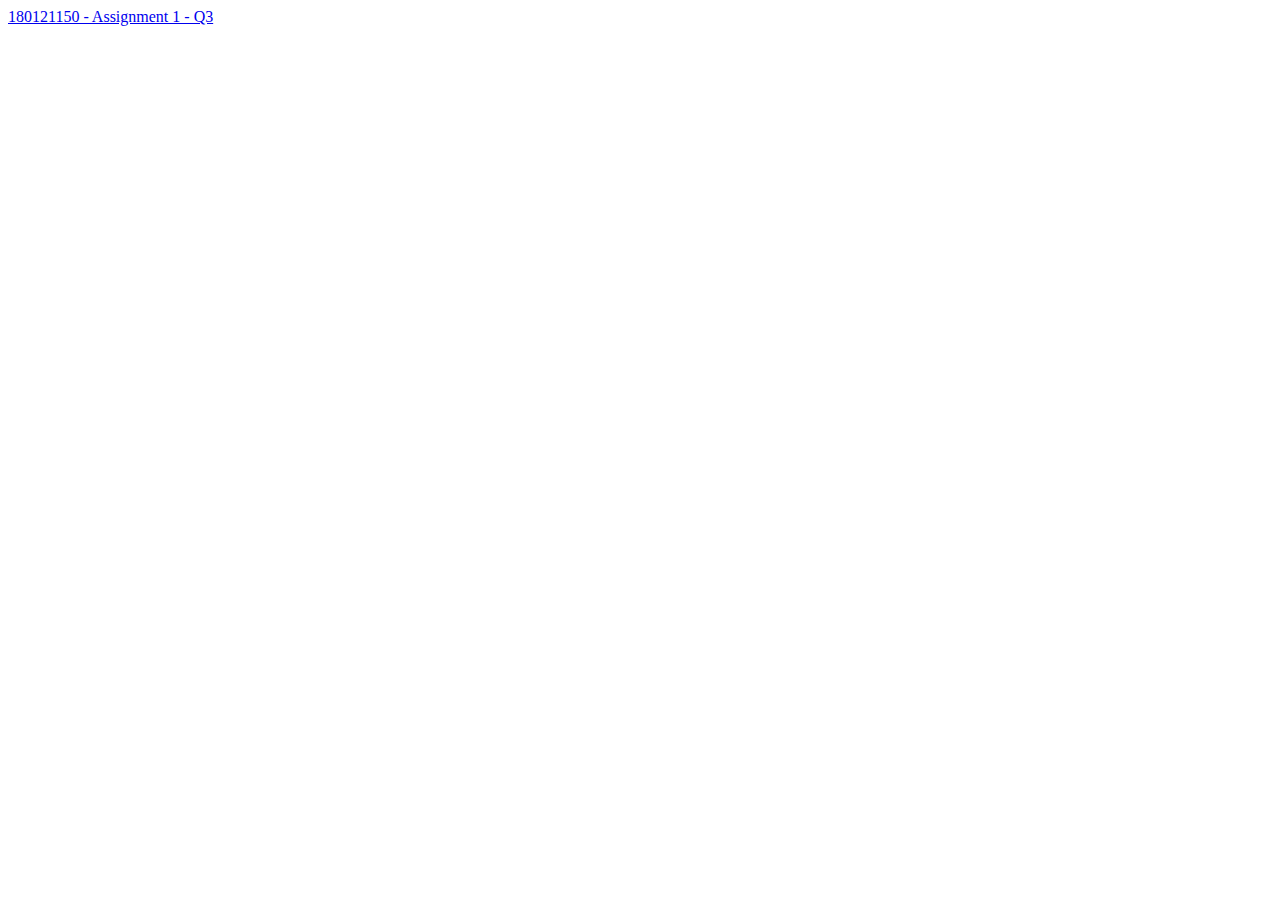
<file: q3/index.html>
<!DOCTYPE html>
<html lang="en" dir="ltr">
  <head>
    <meta charset="utf-8">
    <title>Q3</title>
  </head>
  <body>
    <a href="https://leahsfirstblog.wordpress.com/">180121150 - Assignment 1 - Q3</a>
  </body>
</html>
</file>
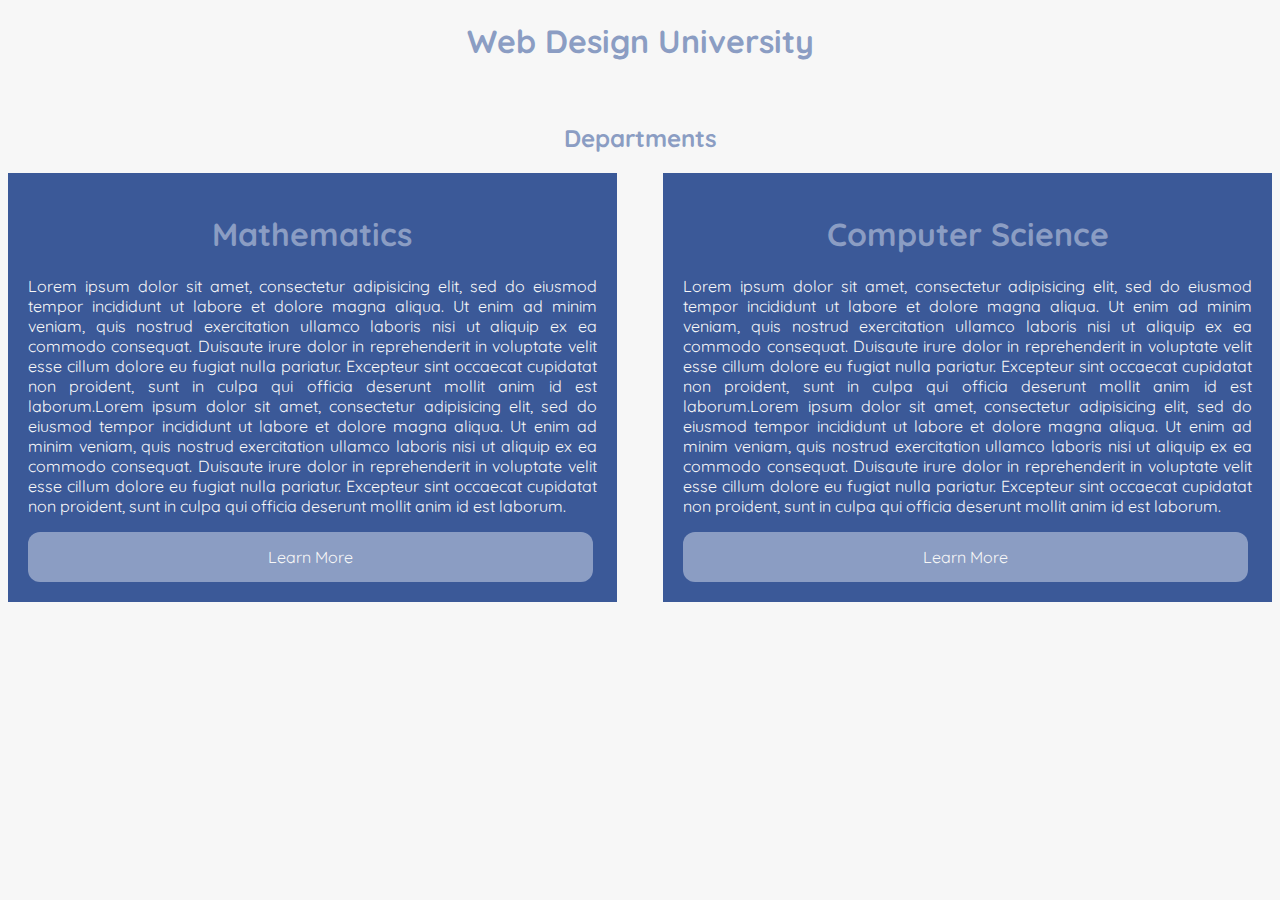
<file: q2/www/index.html>
<!DOCTYPE html>
<html lang="en" dir="ltr">
  <head>
    <meta charset="utf-8">
    <link rel="icon" href="img/favicon.png" type="image/x-icon" sizes="16x16">
    <meta name="viewport" content="width=device-width, initial-scale=1.0, maximum-scale=1.0, user-scalable=no">
    <link rel="stylesheet" type="text/css" href="css/styles.css">
    <title>Web Design University</title>
  </head>

      <h1>Web Design University</h1>
    <br>
    <h2>Departments</h2>
    <main>
      <section>
        <div class="left-column">
          <h1>Mathematics</h1>
          <p>Lorem ipsum dolor sit amet, consectetur adipisicing elit, sed do eiusmod tempor incididunt ut labore et dolore magna aliqua. Ut enim ad minim veniam, quis nostrud exercitation ullamco laboris nisi ut aliquip ex ea commodo consequat.
            Duisaute irure dolor in reprehenderit in voluptate velit esse cillum dolore eu fugiat nulla pariatur. Excepteur sint occaecat cupidatat non proident, sunt in culpa qui officia deserunt mollit anim id est laborum.Lorem ipsum dolor sit amet, consectetur adipisicing elit, sed do eiusmod tempor incididunt ut labore et dolore magna aliqua. Ut enim ad minim veniam, quis nostrud exercitation ullamco laboris nisi ut aliquip ex ea commodo consequat.
              Duisaute irure dolor in reprehenderit in voluptate velit esse cillum dolore eu fugiat nulla pariatur. Excepteur sint occaecat cupidatat non proident, sunt in culpa qui officia deserunt mollit anim id est laborum.</p>
            <div class="button"<button><a href="math/math.html">Learn More</a></button></div>
        </div>

        <div class="right-column">
          <h1>Computer Science</h1>
          <p>Lorem ipsum dolor sit amet, consectetur adipisicing elit, sed do eiusmod tempor incididunt ut labore et dolore magna aliqua. Ut enim ad minim veniam, quis nostrud exercitation ullamco laboris nisi ut aliquip ex ea commodo consequat.
            Duisaute irure dolor in reprehenderit in voluptate velit esse cillum dolore eu fugiat nulla pariatur. Excepteur sint occaecat cupidatat non proident, sunt in culpa qui officia deserunt mollit anim id est laborum.Lorem ipsum dolor sit amet, consectetur adipisicing elit, sed do eiusmod tempor incididunt ut labore et dolore magna aliqua. Ut enim ad minim veniam, quis nostrud exercitation ullamco laboris nisi ut aliquip ex ea commodo consequat.
              Duisaute irure dolor in reprehenderit in voluptate velit esse cillum dolore eu fugiat nulla pariatur. Excepteur sint occaecat cupidatat non proident, sunt in culpa qui officia deserunt mollit anim id est laborum.</p>
            <div class="button"<button><a href="cs/cs.html">Learn More</a></button></div>
        </div>
      </section>
    </main>



    </body>
</html>
</file>
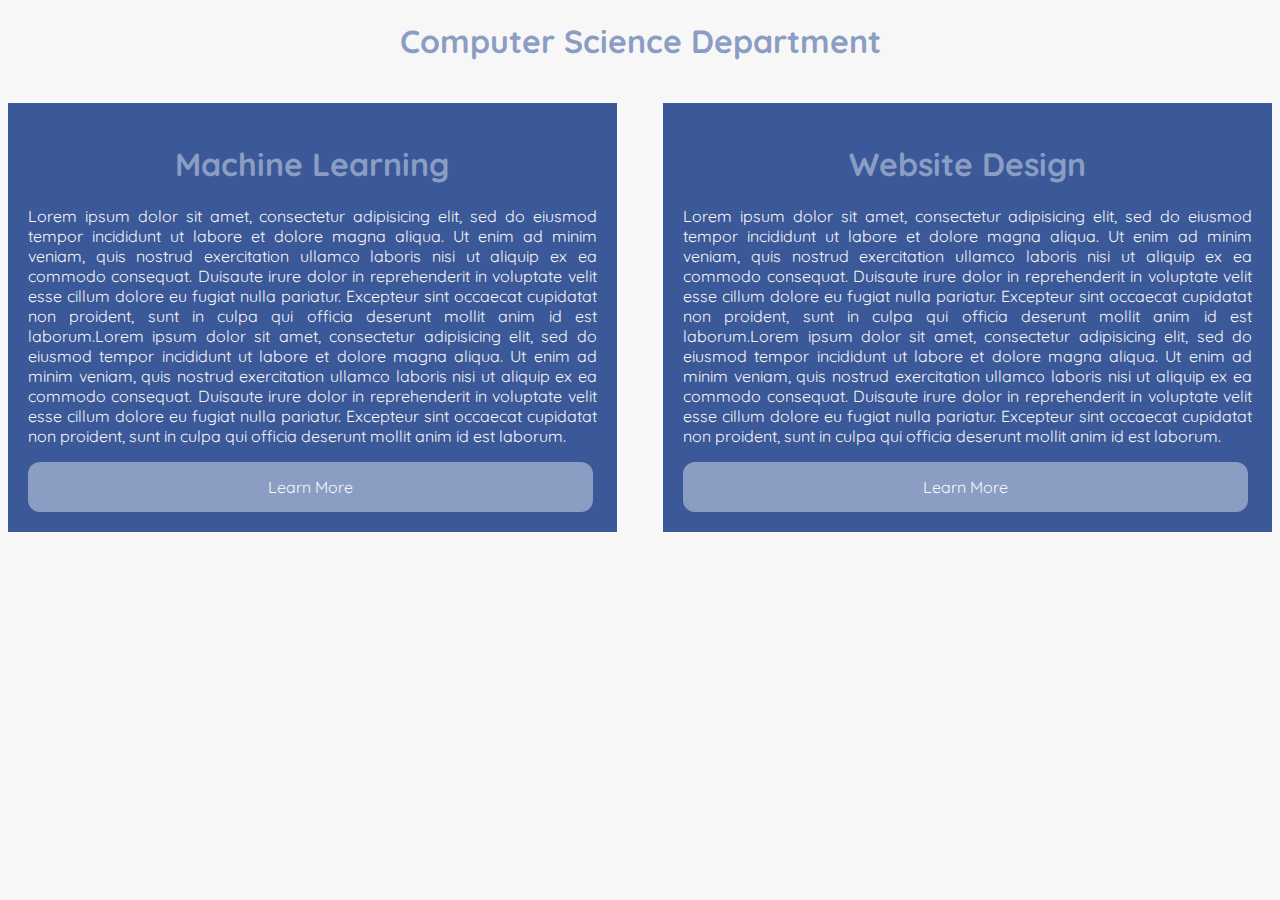
<file: q2/www/cs/cs.html>
<!DOCTYPE html>
<html lang="en" dir="ltr">
  <head>
    <meta charset="utf-8">
    <link rel="icon" href="../img/favicon.png" type="image/x-icon" sizes="16x16">
    <meta name="viewport" content="width=device-width, initial-scale=1.0, maximum-scale=1.0, user-scalable=no">
    <link rel="stylesheet" type="text/css" href="../css/styles.css">
    <title>Computer Science Department</title>
  </head>
  <body>


  <h1>Computer Science Department</h1>
<br>
<main>
  <section>
    <div class="left-column">
      <h1>Machine Learning</h1>
      <p>Lorem ipsum dolor sit amet, consectetur adipisicing elit, sed do eiusmod tempor incididunt ut labore et dolore magna aliqua. Ut enim ad minim veniam, quis nostrud exercitation ullamco laboris nisi ut aliquip ex ea commodo consequat.
        Duisaute irure dolor in reprehenderit in voluptate velit esse cillum dolore eu fugiat nulla pariatur. Excepteur sint occaecat cupidatat non proident, sunt in culpa qui officia deserunt mollit anim id est laborum.Lorem ipsum dolor sit amet, consectetur adipisicing elit, sed do eiusmod tempor incididunt ut labore et dolore magna aliqua. Ut enim ad minim veniam, quis nostrud exercitation ullamco laboris nisi ut aliquip ex ea commodo consequat.
          Duisaute irure dolor in reprehenderit in voluptate velit esse cillum dolore eu fugiat nulla pariatur. Excepteur sint occaecat cupidatat non proident, sunt in culpa qui officia deserunt mollit anim id est laborum.</p>
        <div class="button"<button><a href="../cs/ml.html">Learn More</a></button></div>
    </div>

    <div class="right-column">
      <h1>Website Design</h1>
      <p>Lorem ipsum dolor sit amet, consectetur adipisicing elit, sed do eiusmod tempor incididunt ut labore et dolore magna aliqua. Ut enim ad minim veniam, quis nostrud exercitation ullamco laboris nisi ut aliquip ex ea commodo consequat.
        Duisaute irure dolor in reprehenderit in voluptate velit esse cillum dolore eu fugiat nulla pariatur. Excepteur sint occaecat cupidatat non proident, sunt in culpa qui officia deserunt mollit anim id est laborum.Lorem ipsum dolor sit amet, consectetur adipisicing elit, sed do eiusmod tempor incididunt ut labore et dolore magna aliqua. Ut enim ad minim veniam, quis nostrud exercitation ullamco laboris nisi ut aliquip ex ea commodo consequat.
          Duisaute irure dolor in reprehenderit in voluptate velit esse cillum dolore eu fugiat nulla pariatur. Excepteur sint occaecat cupidatat non proident, sunt in culpa qui officia deserunt mollit anim id est laborum.</p>
        <div class="button"<button><a href="../cs/wd.html">Learn More</a></button></div>
    </div>
  </section>
</main>

  </body>
</html>
</file>
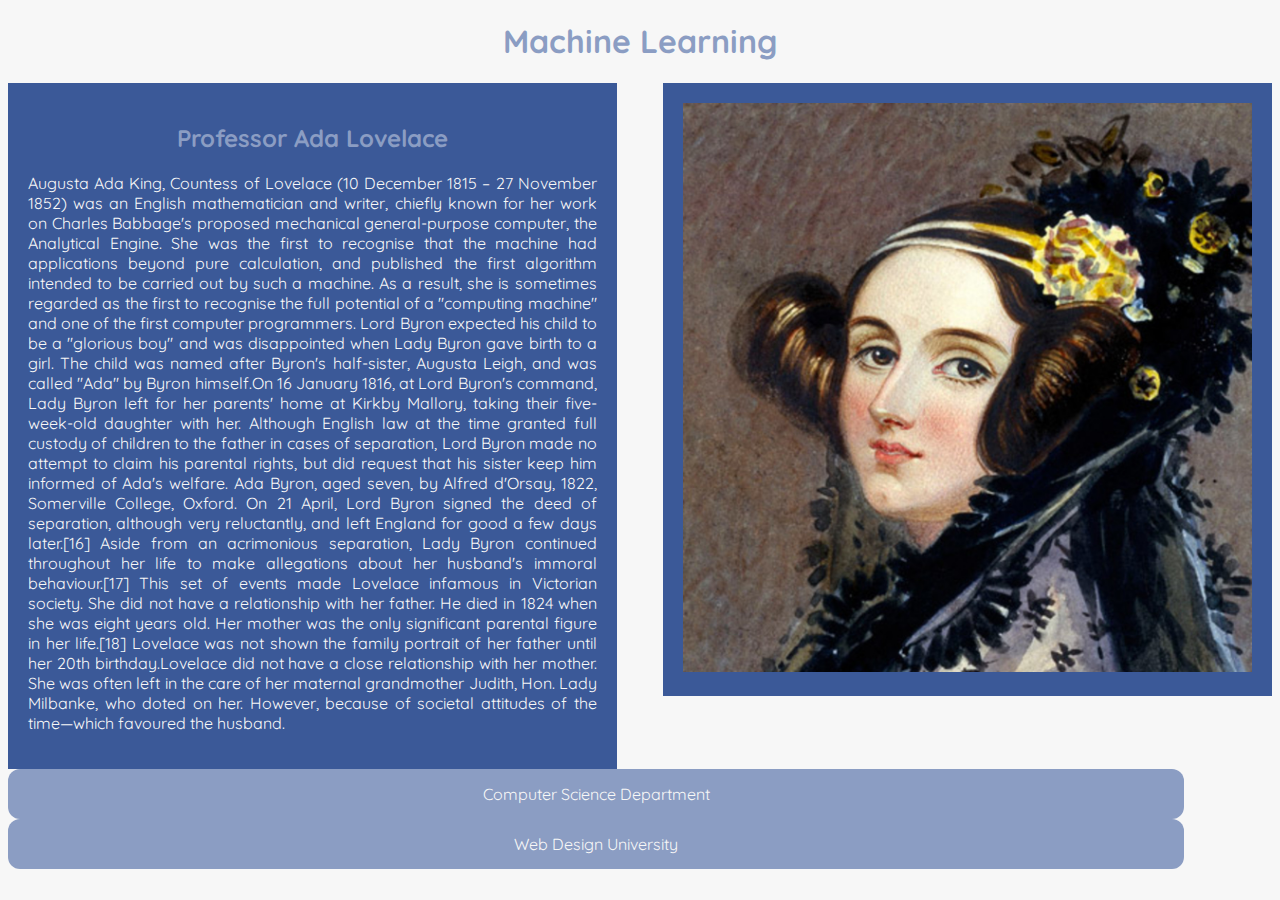
<file: q2/www/cs/ml.html>
<!DOCTYPE html>
<html lang="en" dir="ltr">
  <head>
    <meta charset="utf-8">
    <link rel="icon" href="../img/favicon.png" type="image/x-icon" sizes="16x16">
    <meta name="viewport" content="width=device-width, initial-scale=1.0, maximum-scale=1.0, user-scalable=no">
    <link rel="stylesheet" type="text/css" href="../css/styles.css">
    <title>Machine Learning</title>
  </head>
  <body>


        <h1>Machine Learning</h1>
           <main>
             <section>
               <div class="left-column">
                 <h2>Professor Ada Lovelace</h2>
                 <p>Augusta Ada King, Countess of Lovelace (10 December 1815 – 27 November 1852) was an English mathematician and writer, chiefly known for her work on Charles Babbage's proposed mechanical general-purpose computer, the Analytical Engine. She was the first to recognise that the machine had applications beyond pure calculation, and published the first algorithm intended to be carried out by such a machine. As a result, she is sometimes regarded as the first to recognise the full potential of a "computing machine" and one of the first computer programmers.
                  Lord Byron expected his child to be a "glorious boy" and was disappointed when Lady Byron gave birth to a girl. The child was named after Byron's half-sister, Augusta Leigh, and was called "Ada" by Byron himself.On 16 January 1816, at Lord Byron's command, Lady Byron left for her parents' home at Kirkby Mallory, taking their five-week-old daughter with her. Although English law at the time granted full custody of children to the father in cases of separation, Lord Byron made no attempt to claim his parental rights, but did request that his sister keep him informed of Ada's welfare. Ada Byron, aged seven, by Alfred d'Orsay, 1822, Somerville College, Oxford. On 21 April, Lord Byron signed the deed of separation, although very reluctantly, and left England for good a few days later.[16] Aside from an acrimonious separation, Lady Byron continued throughout her life to make allegations about her husband's immoral behaviour.[17] This set of events made Lovelace infamous in Victorian society. She did not have a relationship with her father. He died in 1824 when she was eight years old. Her mother was the only significant parental figure in her life.[18] Lovelace was not shown the family portrait of her father until her 20th birthday.Lovelace did not have a close relationship with her mother. She was often left in the care of her maternal grandmother Judith, Hon. Lady Milbanke, who doted on her. However, because of societal attitudes of the time—which favoured the husband.
                </p>
               </div>
               <div class="right-column">
                 <img src="../img/ada.jpg" alt="Ada Lovelace">
               </div>
             </section>
           </main>
          <div class="button"<button><a href="../cs/cs.html">Computer Science Department</a></button></div>
          <br>
        <div class="button"<button><a href="../index.html">Web Design University</a></button></div>

  </body>
</html>
</file>
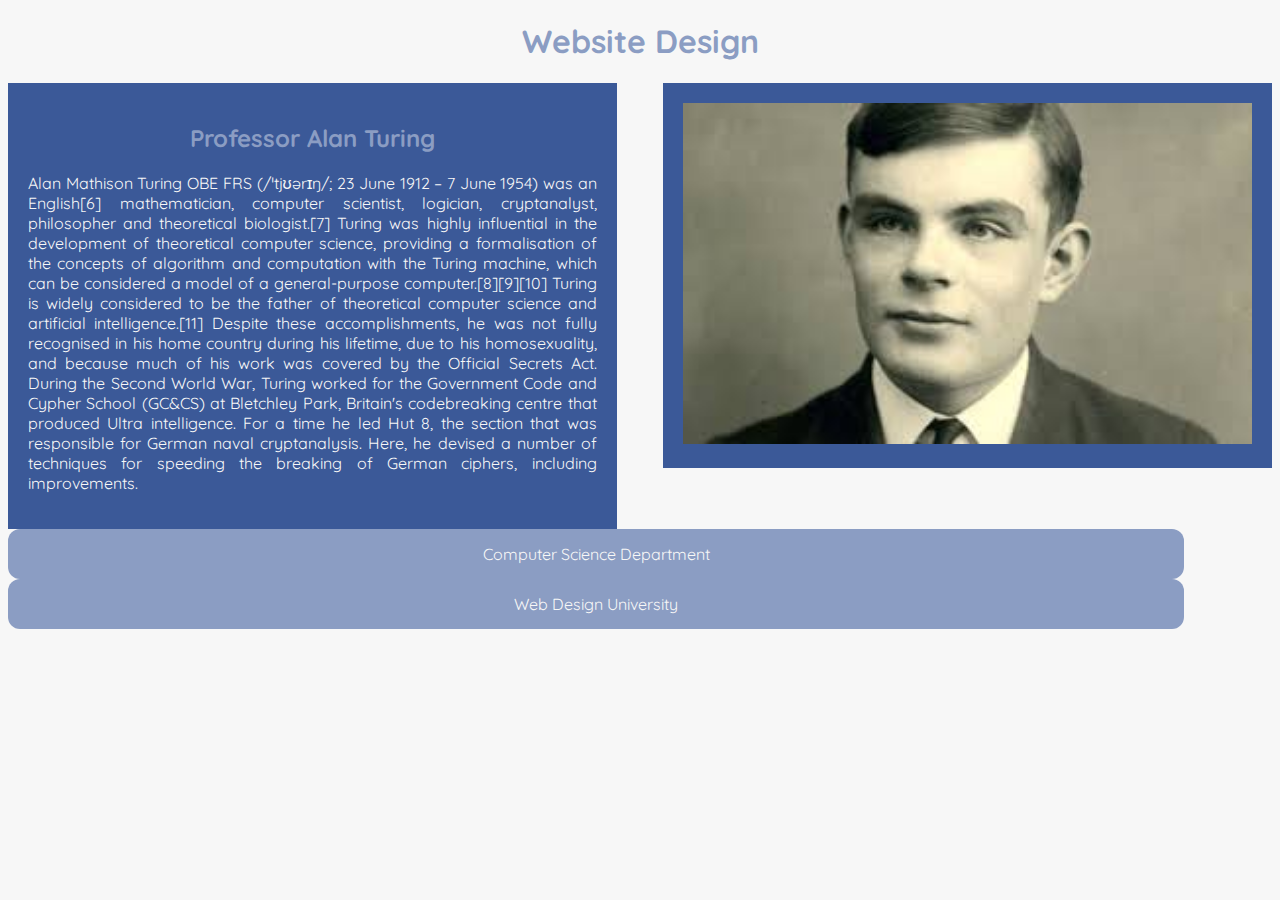
<file: q2/www/cs/wd.html>
<!DOCTYPE html>
<html lang="en" dir="ltr">
  <head>
    <meta charset="utf-8">
    <link rel="icon" href="../img/favicon.png" type="image/x-icon" sizes="16x16">
    <meta name="viewport" content="width=device-width, initial-scale=1.0, maximum-scale=1.0, user-scalable=no">
    <link rel="stylesheet" type="text/css" href="../css/styles.css">
    <title>Website Design</title>
  </head>
  <body>


        <h1>Website Design</h1>
           <main>
             <section>
               <div class="left-column">
                 <h2>Professor Alan Turing</h2>
                 <p>Alan Mathison Turing OBE FRS (/ˈtjʊərɪŋ/; 23 June 1912 – 7 June 1954) was an English[6] mathematician, computer scientist, logician, cryptanalyst, philosopher and theoretical biologist.[7] Turing was highly influential in the development of theoretical computer science, providing a formalisation of the concepts of algorithm and computation with the Turing machine, which can be considered a model of a general-purpose computer.[8][9][10] Turing is widely considered to be the father of theoretical computer science and artificial intelligence.[11] Despite these accomplishments, he was not fully recognised in his home country during his lifetime, due to his homosexuality, and because much of his work was covered by the Official Secrets Act.

During the Second World War, Turing worked for the Government Code and Cypher School (GC&CS) at Bletchley Park, Britain's codebreaking centre that produced Ultra intelligence. For a time he led Hut 8, the section that was responsible for German naval cryptanalysis. Here, he devised a number of techniques for speeding the breaking of German ciphers, including improvements.
                </p>
               </div>
               <div class="right-column">
                 <img src="../img/alan.jpeg" alt="Alan Turing">
               </div>
             </section>
           </main>

          <div class="button"<button><a href="../cs/cs.html">Computer Science Department</a></button></div>
          <br>
        <div class="button"<button><a href="../index.html">Web Design University</a></button></div>

  </body>
</html>
</file>
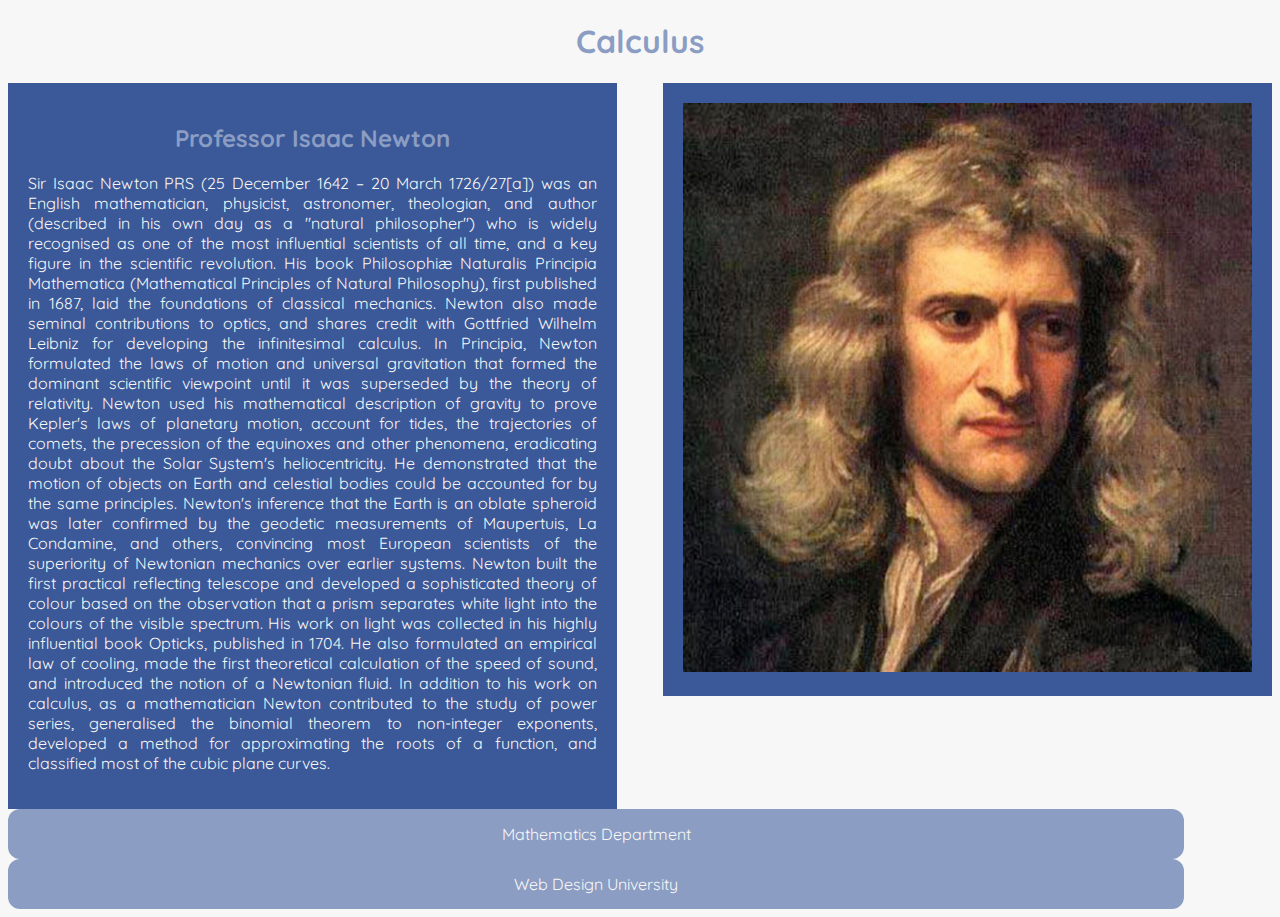
<file: q2/www/math/calc.html>
<!DOCTYPE html>
<html lang="en" dir="ltr">
  <head>
    <meta charset="utf-8">
    <link rel="icon" href="../img/favicon.png" type="image/x-icon" sizes="16x16">
    <meta name="viewport" content="width=device-width, initial-scale=1.0, maximum-scale=1.0, user-scalable=no">
    <link rel="stylesheet" type="text/css" href="../css/styles.css">
    <title>Calculus</title>
  </head>
  <body>

        <h1>Calculus</h1>
           <main>
             <section>
               <div class="left-column">
                 <h2>Professor Isaac Newton</h2>
                 <p>Sir Isaac Newton PRS (25 December 1642 – 20 March 1726/27[a]) was an English mathematician, physicist, astronomer, theologian, and author (described in his own day as a "natural philosopher") who is widely recognised as one of the most influential scientists of all time, and a key figure in the scientific revolution. His book Philosophiæ Naturalis Principia Mathematica (Mathematical Principles of Natural Philosophy), first published in 1687, laid the foundations of classical mechanics. Newton also made seminal contributions to optics, and shares credit with Gottfried Wilhelm Leibniz for developing the infinitesimal calculus. In Principia, Newton formulated the laws of motion and universal gravitation that formed the dominant scientific viewpoint until it was superseded by the theory of relativity. Newton used his mathematical description of gravity to prove Kepler's laws of planetary motion, account for tides, the trajectories of comets, the precession of the equinoxes and other phenomena, eradicating doubt about the Solar System's heliocentricity. He demonstrated that the motion of objects on Earth and celestial bodies could be accounted for by the same principles. Newton's inference that the Earth is an oblate spheroid was later confirmed by the geodetic measurements of Maupertuis, La Condamine, and others, convincing most European scientists of the superiority of Newtonian mechanics over earlier systems. Newton built the first practical reflecting telescope and developed a sophisticated theory of colour based on the observation that a prism separates white light into the colours of the visible spectrum. His work on light was collected in his highly influential book Opticks, published in 1704. He also formulated an empirical law of cooling, made the first theoretical calculation of the speed of sound, and introduced the notion of a Newtonian fluid. In addition to his work on calculus, as a mathematician Newton contributed to the study of power series, generalised the binomial theorem to non-integer exponents, developed a method for approximating the roots of a function, and classified most of the cubic plane curves.
</p>
               </div>
               <div class="right-column">
                 <img src="../img/isaac.jpg" alt="Isaac Newton">
               </div>
             </section>
           </main>

          <div class="button"<button><a href="../math/math.html">Mathematics Department</a></button></div>
          <br>
        <div class="button"<button><a href="../index.html">Web Design University</a></button></div>

  </body>
</html>
</file>
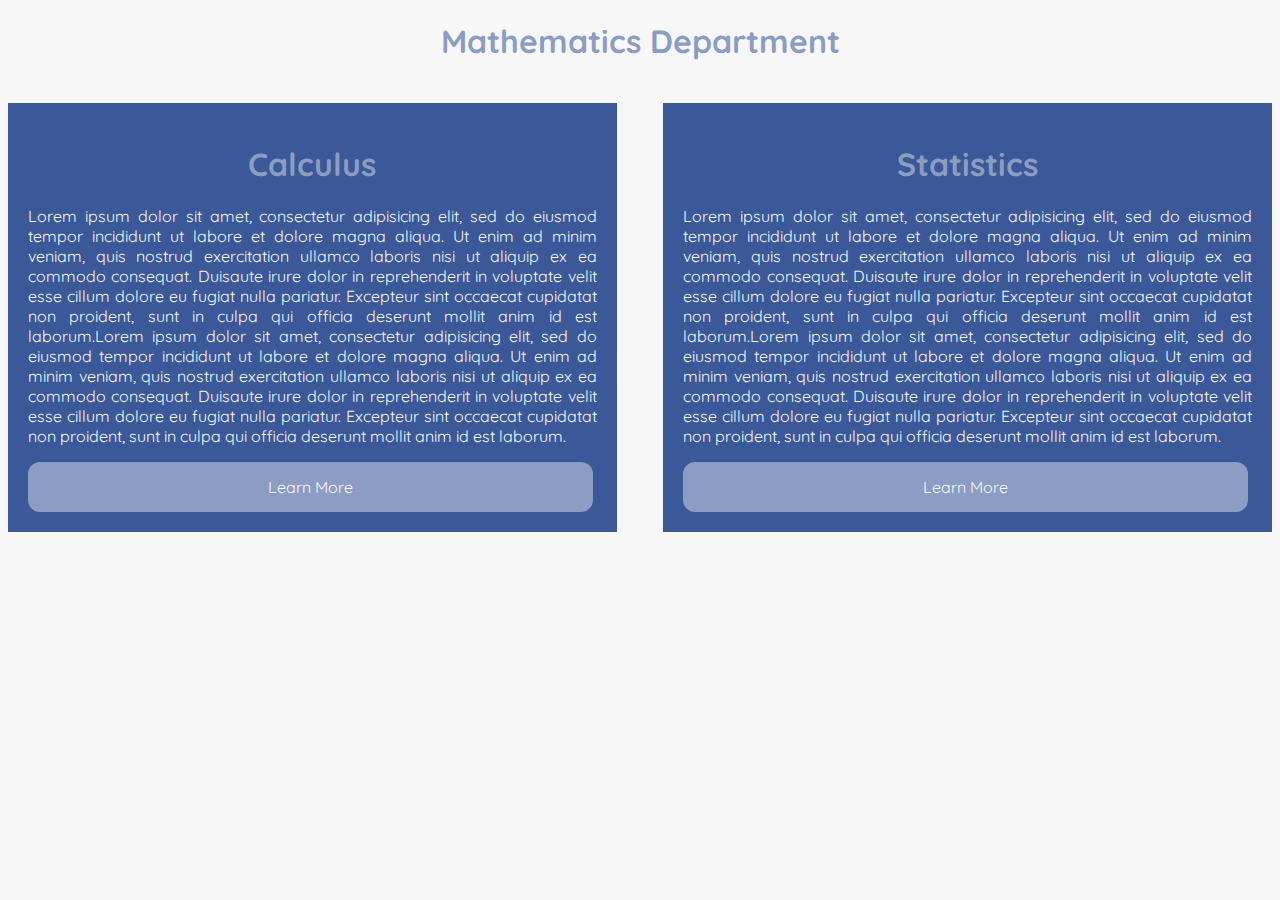
<file: q2/www/math/math.html>
<!DOCTYPE html>
<html lang="en" dir="ltr">
  <head>
    <meta charset="utf-8">
    <link rel="icon" href="../img/favicon.png" type="image/x-icon" sizes="16x16">
    <meta name="viewport" content="width=device-width, initial-scale=1.0, maximum-scale=1.0, user-scalable=no">
    <link rel="stylesheet" type="text/css" href="../css/styles.css">
    <title>Mathematics Department</title>
  </head>
  <body>

  <h1>Mathematics Department</h1>
<br>
<main>
  <section>
    <div class="left-column">
      <h1>Calculus</h1>
      <p>Lorem ipsum dolor sit amet, consectetur adipisicing elit, sed do eiusmod tempor incididunt ut labore et dolore magna aliqua. Ut enim ad minim veniam, quis nostrud exercitation ullamco laboris nisi ut aliquip ex ea commodo consequat.
        Duisaute irure dolor in reprehenderit in voluptate velit esse cillum dolore eu fugiat nulla pariatur. Excepteur sint occaecat cupidatat non proident, sunt in culpa qui officia deserunt mollit anim id est laborum.Lorem ipsum dolor sit amet, consectetur adipisicing elit, sed do eiusmod tempor incididunt ut labore et dolore magna aliqua. Ut enim ad minim veniam, quis nostrud exercitation ullamco laboris nisi ut aliquip ex ea commodo consequat.
          Duisaute irure dolor in reprehenderit in voluptate velit esse cillum dolore eu fugiat nulla pariatur. Excepteur sint occaecat cupidatat non proident, sunt in culpa qui officia deserunt mollit anim id est laborum.</p>
        <div class="button"<button><a href="../math/calc.html">Learn More</a></button></div>
    </div>

    <div class="right-column">
      <h1>Statistics</h1>
      <p>Lorem ipsum dolor sit amet, consectetur adipisicing elit, sed do eiusmod tempor incididunt ut labore et dolore magna aliqua. Ut enim ad minim veniam, quis nostrud exercitation ullamco laboris nisi ut aliquip ex ea commodo consequat.
        Duisaute irure dolor in reprehenderit in voluptate velit esse cillum dolore eu fugiat nulla pariatur. Excepteur sint occaecat cupidatat non proident, sunt in culpa qui officia deserunt mollit anim id est laborum.Lorem ipsum dolor sit amet, consectetur adipisicing elit, sed do eiusmod tempor incididunt ut labore et dolore magna aliqua. Ut enim ad minim veniam, quis nostrud exercitation ullamco laboris nisi ut aliquip ex ea commodo consequat.
          Duisaute irure dolor in reprehenderit in voluptate velit esse cillum dolore eu fugiat nulla pariatur. Excepteur sint occaecat cupidatat non proident, sunt in culpa qui officia deserunt mollit anim id est laborum.</p>
        <div class="button"<button><a href="../math/stat.html">Learn More</a></button></div>
    </div>
  </section>
</main>
  </body>
</html>
</file>
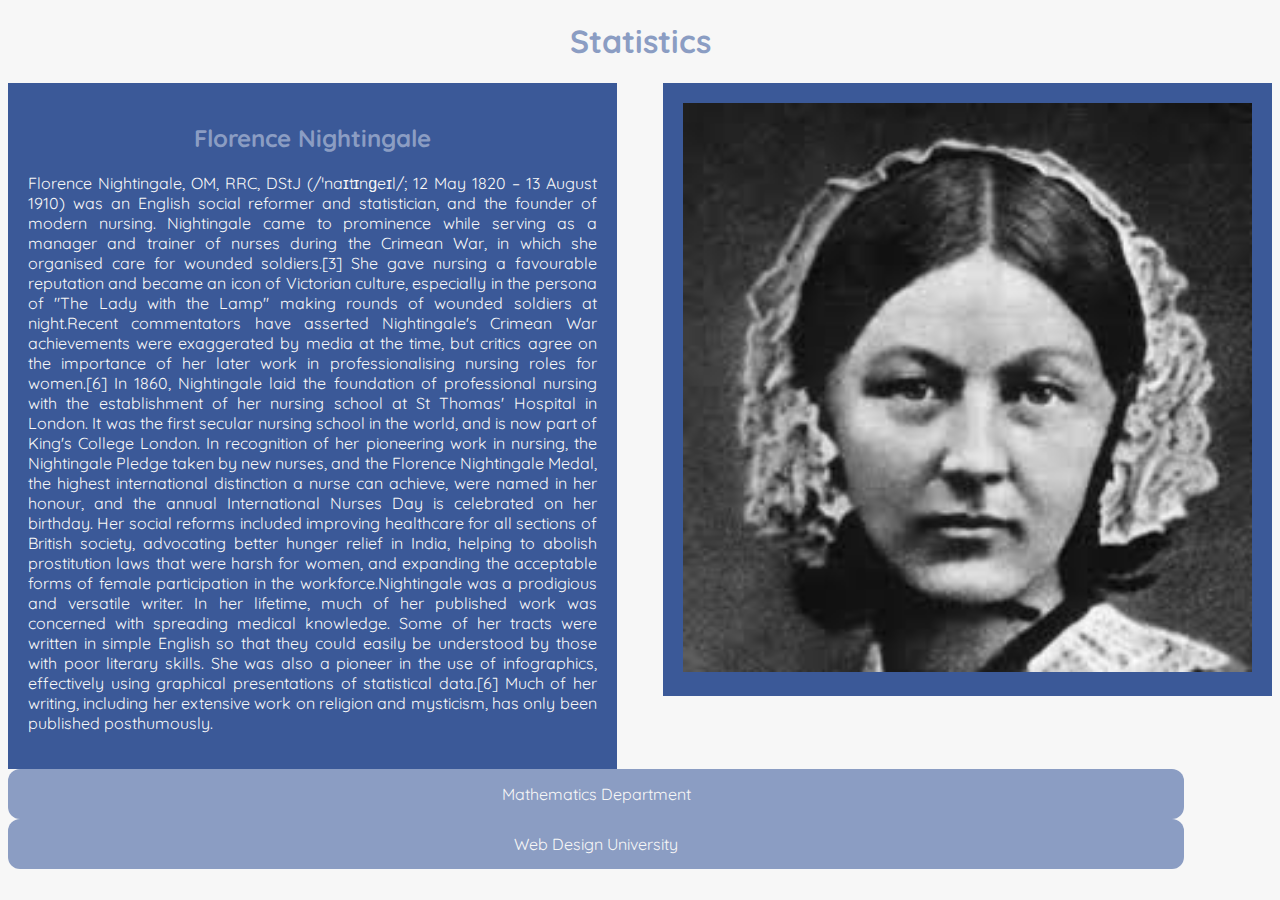
<file: q2/www/math/stat.html>
<!DOCTYPE html>
<html lang="en" dir="ltr">
  <head>
    <meta charset="utf-8">
    <link rel="icon" href="../img/favicon.png" type="image/x-icon" sizes="16x16">
    <meta name="viewport" content="width=device-width, initial-scale=1.0, maximum-scale=1.0, user-scalable=no">
    <link rel="stylesheet" type="text/css" href="../css/styles.css">
    <title>Statistics</title>
  </head>
  <body>

        <h1>Statistics</h1>
           <main>
             <section>
               <div class="left-column">
                 <h2>Florence Nightingale</h2>
                 <p>Florence Nightingale, OM, RRC, DStJ (/ˈnaɪtɪnɡeɪl/; 12 May 1820 – 13 August 1910) was an English social reformer and statistician, and the founder of modern nursing. Nightingale came to prominence while serving as a manager and trainer of nurses during the Crimean War, in which she organised care for wounded soldiers.[3] She gave nursing a favourable reputation and became an icon of Victorian culture, especially in the persona of "The Lady with the Lamp" making rounds of wounded soldiers at night.Recent commentators have asserted Nightingale's Crimean War achievements were exaggerated by media at the time, but critics agree on the importance of her later work in professionalising nursing roles for women.[6] In 1860, Nightingale laid the foundation of professional nursing with the establishment of her nursing school at St Thomas' Hospital in London. It was the first secular nursing school in the world, and is now part of King's College London. In recognition of her pioneering work in nursing, the Nightingale Pledge taken by new nurses, and the Florence Nightingale Medal, the highest international distinction a nurse can achieve, were named in her honour, and the annual International Nurses Day is celebrated on her birthday. Her social reforms included improving healthcare for all sections of British society, advocating better hunger relief in India, helping to abolish prostitution laws that were harsh for women, and expanding the acceptable forms of female participation in the workforce.Nightingale was a prodigious and versatile writer. In her lifetime, much of her published work was concerned with spreading medical knowledge. Some of her tracts were written in simple English so that they could easily be understood by those with poor literary skills. She was also a pioneer in the use of infographics, effectively using graphical presentations of statistical data.[6] Much of her writing, including her extensive work on religion and mysticism, has only been published posthumously.
                </p>
               </div>
               <div class="right-column">
                 <img src="../img/flo.jpeg" alt="Florence Nightingale">
               </div>
             </section>
           </main>

          <div class="button"<button><a href="../math/math.html">Mathematics Department</a></button></div>
          <br>
        <div class="button"<button><a href="../index.html">Web Design University</a></button></div>

  </body>
</html>
</file>
<file: q2/www/css/styles.css>
@import url(https://fonts.googleapis.com/css?family=Quicksand:400,700,400italic,700italic);

  body {
  background-color: #f7f7f7;
  font-family: "Quicksand", sans-serif;
  font-size: 16px;
  font-weight: normal;
  }

  a {
    text-decoration: none;
    color: #f7f7f7;
  }

  p {
    color: 	#f7f7f7;
    text-align: justify;
  }

  h1{
    color:  #8b9dc3;
    text-align: center;
  }

  h2{
    color:#8b9dc3;
    text-align: center;
  }

  .button {
    background-color: #8b9dc3;
    border: none;
    color: 	#f7f7f7;
    width: 88%;
    padding: 15px 32px;
    text-align: center;
    text-decoration: none;
    display: inline-block;
    border-radius: 12px;
    font-size: 16px;
  }

  .button:hover {
    background-color: #dfe3ee;
    color: #8b9dc3;
  }

  .left-column {
  float: left;
  width: 45%;
  background: #3b5998;
  padding: 20px;
}

.middle-column {
  float: left;
  width: 90%;
  background: #3b5998;
  padding: 20px;
}

.middle-column img {
   width: 100%;
}


.right-column {
  float: right;
  padding: 20px;
  width: 45%;
  background-color: #3b5998;
}

.right-column img {
   width: 100%;
}
</file>
